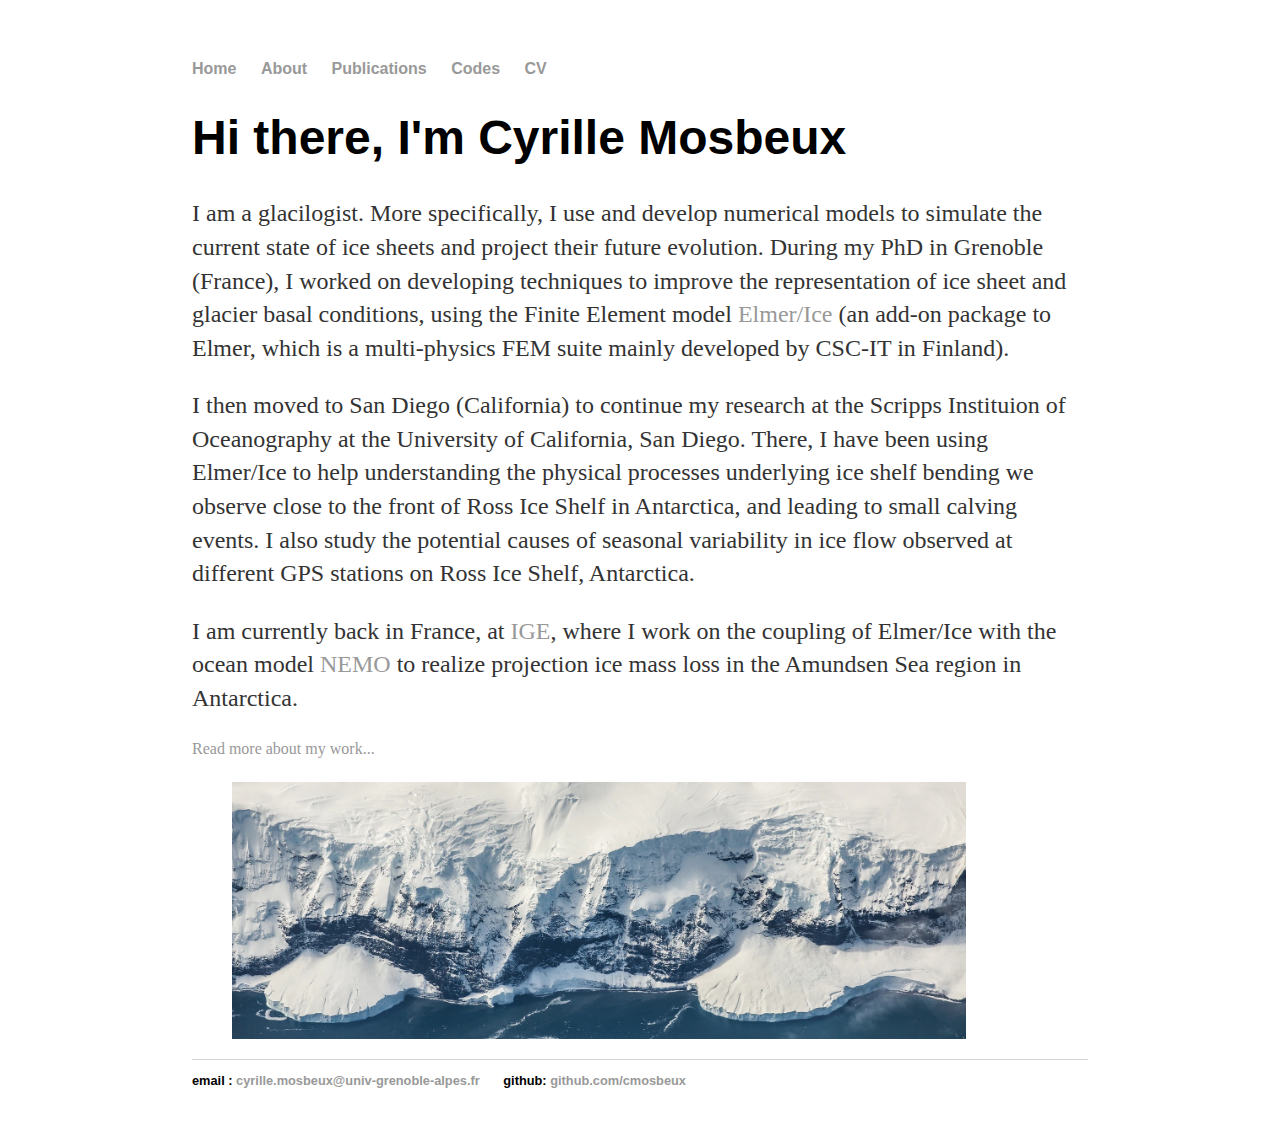
<file: index.html>
<!DOCTYPE html>
<html>
	<head>
		<title>Cyrille Mosbeux, PhD</title>
		<link rel="stylesheet" type="text/css" href="main.css">
	</head>
	<body>
		<nav>
    		<ul>
        		<li><a href="/">Home</a></li>
	        	<li><a href="/Research.html">About</a></li>
			<li><a href="Publications.html">Publications</a></li>
        		<li><a href="/Codes">Codes</a></li>
			<li><a href="/cv">CV</a></li>
    		</ul>
		</nav>
		<div class="container">
    		<div class="blurb">
        		<h1>Hi there, I'm Cyrille Mosbeux</h1>
				<p>
                I am a glacilogist. More specifically, I use and develop numerical models to simulate the current state of ice sheets and project their future evolution.
                During my PhD in Grenoble (France), I worked on developing techniques to improve the representation of ice sheet and
                glacier basal conditions, using the Finite Element model <a href="http://elmerice.elmerfem.org/">Elmer/Ice</a>
                (an add-on package to Elmer, which is a multi-physics FEM suite mainly developed by CSC-IT in Finland).
                </p>
                <p>
                I then moved to San Diego (California) to continue my research at the Scripps Instituion of Oceanography at the University of California, San Diego.
                There, I have been using Elmer/Ice to help understanding the physical processes underlying ice shelf bending we observe close to the front of Ross Ice Shelf in Antarctica, and leading to small calving events.
                I also study the potential causes of seasonal variability in ice flow observed at different GPS stations on Ross Ice Shelf, Antarctica.
                </p>
                <p>
                I am currently back in France, at <a href="https://www.ige-grenoble.fr/">IGE</a>, where I work on the coupling of Elmer/Ice with the ocean model
	  <a href="https://www.nemo-ocean.eu/">NEMO</a> to realize projection ice mass loss in the Amundsen Sea region in Antarctica.
                </p>
      
          
          <a href="/about">Read more about my work...</a></p>
          
          <figure>
              <img src="Images/Antarctica_islandview2.jpg" style="width:90%">
          </figure>
              
    		</div><!-- /.blurb -->
		</div><!-- /.container -->
		<footer>
    		<ul>
        		<li>email : <a href="mailto:cyrille.mosbeux@univ-grenoble-alpes.fr">cyrille.mosbeux@univ-grenoble-alpes.fr</a></li>
        		<li>github: <a href="https://github.com/cmosbeux">github.com/cmosbeux</a></li>
			</ul>
		</footer>
	</body>
</html>
</file>
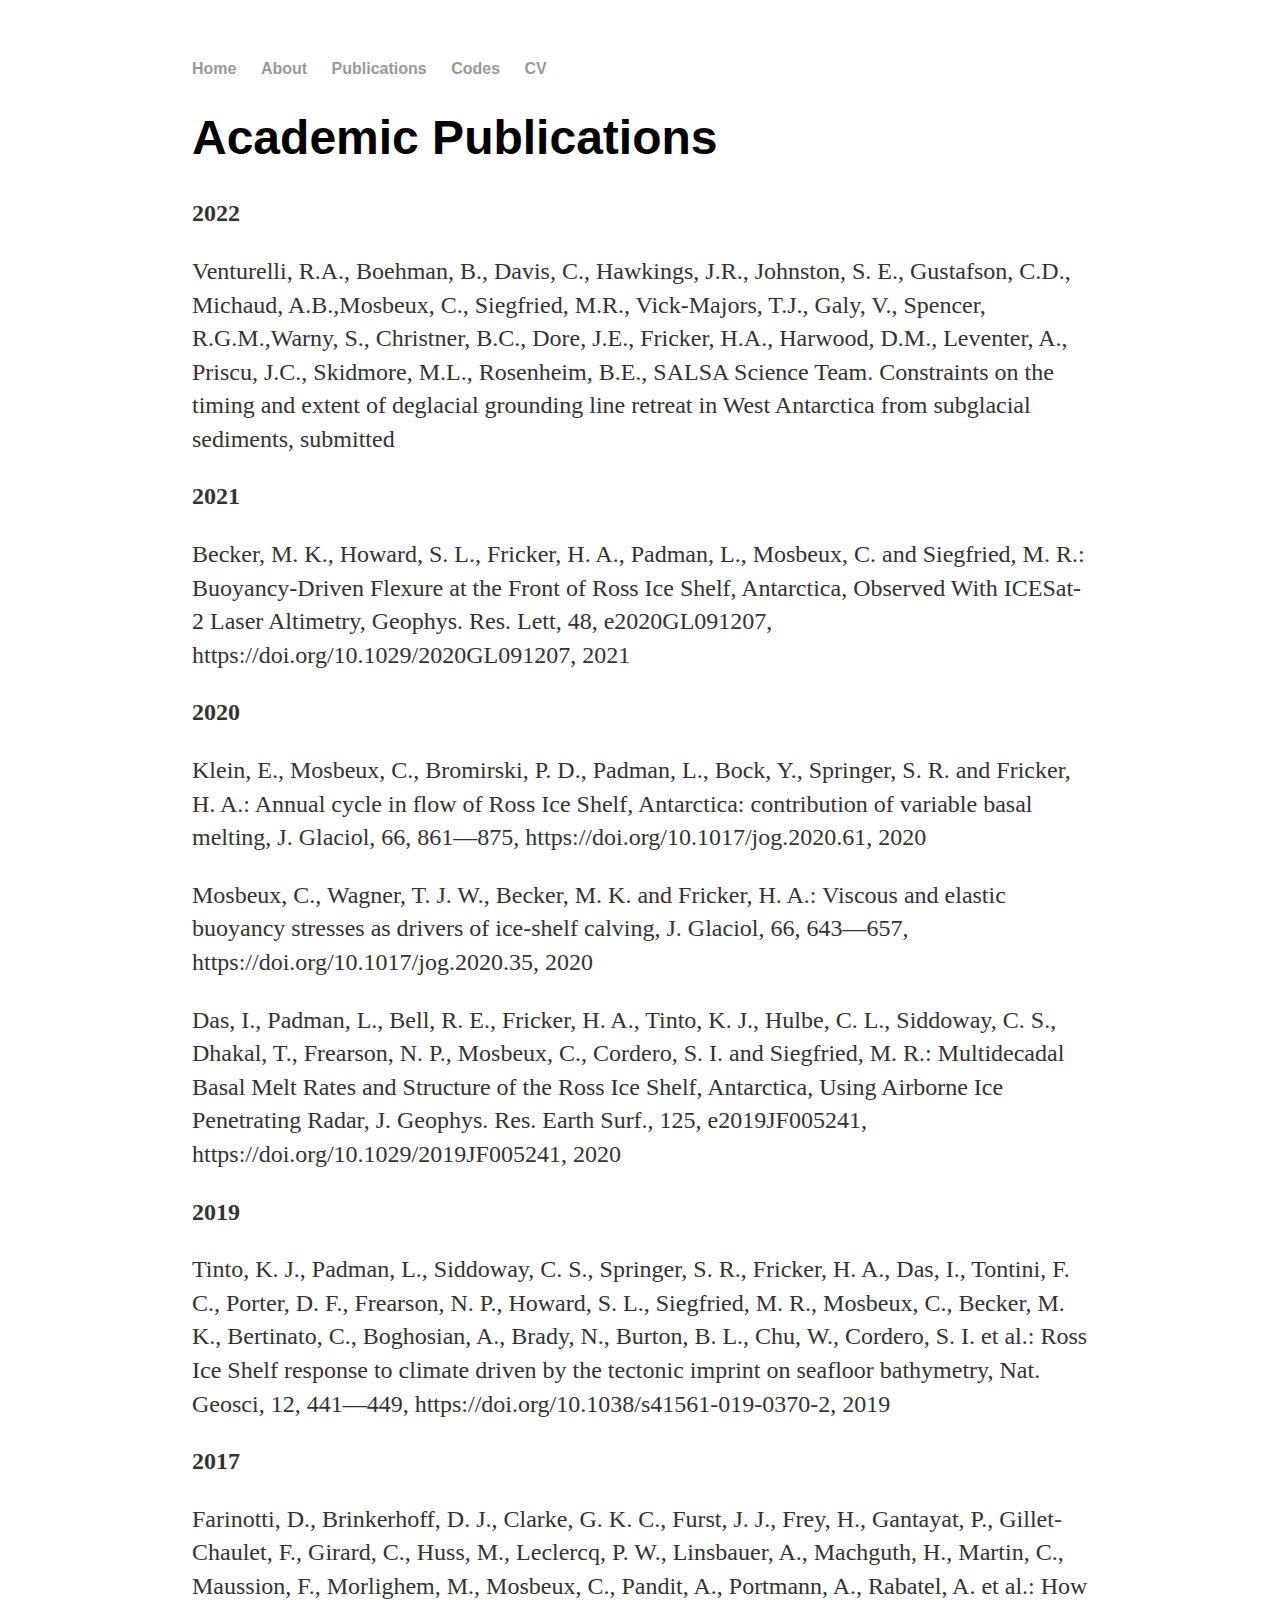
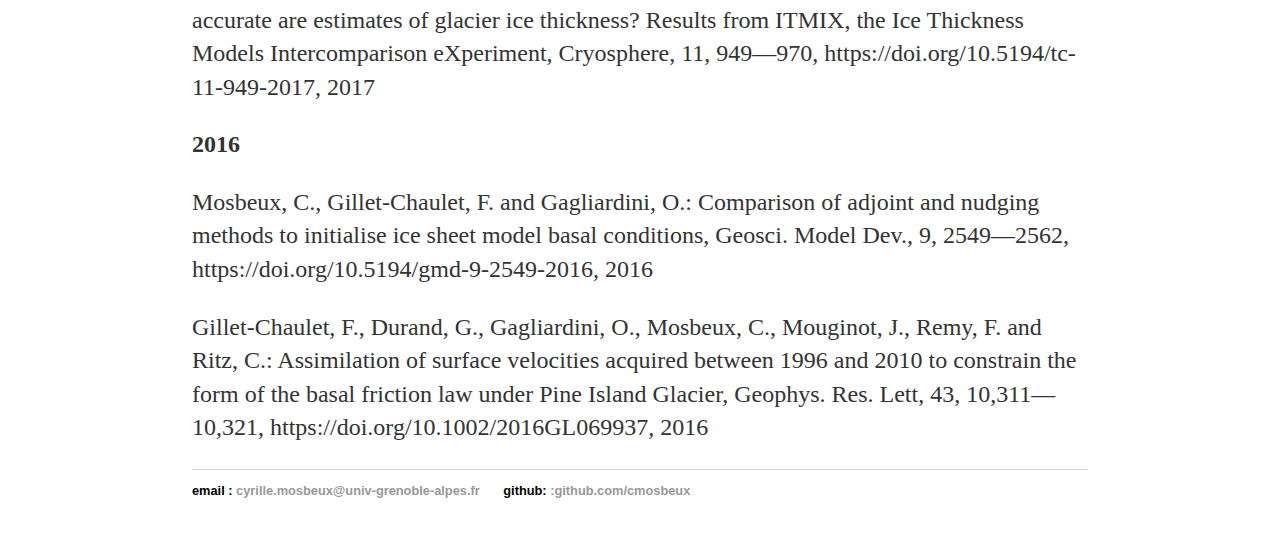
<file: Publications.html>
<!DOCTYPE html>
<html>
	<head>
		<title>Cyrille Mosbeux, PhD</title>
		<link rel="stylesheet" type="text/css" href="main.css">
	</head>
	<body>
		<nav>
    		<ul>
        		<li><a href="/">Home</a></li>
	        	<li><a href="/Research">About</a></li>
			<li><a href="/Publications.html">Publications</a></li>
        		<li><a href="/Codes">Codes</a></li>
			<li><a href="/cv">CV</a></li>
    		</ul>
		</nav>
		<div class="container">
    		<div class="blurb">
        		<h1>Academic Publications</h1>
			

<p><b>2022</b>
<p>
Venturelli, R.A., Boehman, B., Davis, C., Hawkings, J.R., Johnston, S. E., Gustafson, C.D., Michaud, A.B.,Mosbeux, C., Siegfried, M.R., Vick-Majors, T.J., Galy, V., Spencer, R.G.M.,Warny, S., Christner,
B.C., Dore, J.E., Fricker, H.A., Harwood, D.M., Leventer, A., Priscu, J.C., Skidmore, M.L., Rosenheim, B.E., SALSA Science Team. Constraints on the timing and extent of deglacial grounding line retreat in West Antarctica from subglacial sediments, submitted
</p>
            
<p><b>2021</b>
<p>
Becker, M. K., Howard, S. L., Fricker, H. A., Padman, L., Mosbeux, C. and Siegfried, M. R.: Buoyancy-Driven Flexure at the Front of Ross Ice Shelf, Antarctica, Observed With ICESat-2 Laser Altimetry, Geophys. Res. Lett, 48, e2020GL091207, https://doi.org/10.1029/2020GL091207, 2021
</p>

<p><b>2020</b>
<p>
Klein, E., Mosbeux, C., Bromirski, P. D., Padman, L., Bock, Y., Springer, S. R. and Fricker, H. A.: Annual cycle in flow of Ross Ice Shelf, Antarctica: contribution of variable basal melting, J. Glaciol, 66, 861&#8212;875, https://doi.org/10.1017/jog.2020.61, 2020
</p>
<p>
Mosbeux, C., Wagner, T. J. W., Becker, M. K. and Fricker, H. A.: Viscous and elastic buoyancy stresses as drivers of ice-shelf calving, J. Glaciol, 66, 643&#8212;657, https://doi.org/10.1017/jog.2020.35, 2020
</p>
<p>
Das, I., Padman, L., Bell, R. E., Fricker, H. A., Tinto, K. J., Hulbe, C. L., Siddoway, C. S., Dhakal, T., Frearson, N. P., Mosbeux, C., Cordero, S. I. and Siegfried, M. R.: Multidecadal Basal Melt Rates and Structure of the Ross Ice Shelf, Antarctica, Using Airborne Ice Penetrating Radar, J. Geophys. Res. Earth Surf., 125, e2019JF005241, https://doi.org/10.1029/2019JF005241, 2020
</p>
	
<p><b>2019</b>	
<p>
Tinto, K. J., Padman, L., Siddoway, C. S., Springer, S. R., Fricker, H. A., Das, I., Tontini, F. C., Porter, D. F., Frearson, N. P., Howard, S. L., Siegfried, M. R., Mosbeux, C., Becker, M. K., Bertinato, C., Boghosian, A., Brady, N., Burton, B. L., Chu, W., Cordero, S. I. et al.: Ross Ice Shelf response to climate driven by the tectonic imprint on seafloor bathymetry, Nat. Geosci, 12, 441&#8212;449, https://doi.org/10.1038/s41561-019-0370-2, 2019
</p>

<p><b>2017</b>
<p>
Farinotti, D., Brinkerhoff, D. J., Clarke, G. K. C., Furst, J. J., Frey, H., Gantayat, P., Gillet-Chaulet, F., Girard, C., Huss, M., Leclercq, P. W., Linsbauer, A., Machguth, H., Martin, C., Maussion, F., Morlighem, M., Mosbeux, C., Pandit, A., Portmann, A., Rabatel, A. et al.: How accurate are estimates of glacier ice thickness? Results from ITMIX, the Ice Thickness Models Intercomparison eXperiment, Cryosphere, 11, 949&#8212;970, https://doi.org/10.5194/tc-11-949-2017, 2017
</p>
	
<p><b>2016</b>
<p>
Mosbeux, C., Gillet-Chaulet, F. and Gagliardini, O.: Comparison of adjoint and nudging methods to initialise ice sheet model basal conditions, Geosci. Model Dev., 9, 2549&#8212;2562, https://doi.org/10.5194/gmd-9-2549-2016, 2016
</p>
<p>
Gillet‐Chaulet, F., Durand, G., Gagliardini, O., Mosbeux, C., Mouginot, J., Remy, F. and Ritz, C.: Assimilation of surface velocities acquired between 1996 and 2010 to constrain the form of the basal friction law under Pine Island Glacier, Geophys. Res. Lett, 43, 10,311&#8212;10,321, https://doi.org/10.1002/2016GL069937, 2016
</p>
			
    		</div><!-- /.blurb -->
		</div><!-- /.container -->
		<footer>
    		<ul>
        		<li>email : <a href="mailto:cyrille.mosbeux@univ-grenoble-alpes.fr">cyrille.mosbeux@univ-grenoble-alpes.fr</a></li>
        		<li>github: <a href="https://github.com/cmosbeux">:github.com/cmosbeux</a></li>
			</ul>
		</footer>
	</body>
</html>
</file>
<file: main.css>
body {
    margin: 60px auto;
    width: 70%;
}
nav ul, footer ul {
    font-family:'Helvetica', 'Arial', 'Sans-Serif';
    padding: 0px;
    list-style: none;
    font-weight: bold;
}
nav ul li, footer ul li {
    display: inline;
    margin-right: 20px;
}
a {
    text-decoration: none;
    color: #999;
}
a:hover {
    text-decoration: underline;
}
h1 {
    font-size: 3em;
    font-family:'Helvetica', 'Arial', 'Sans-Serif';
}
p {
    font-size: 1.5em;
    line-height: 1.4em;
    color: #333;
}
footer {
    border-top: 1px solid #d5d5d5;
    font-size: .8em;
}

ul.posts { 
    margin: 20px auto 40px; 
    font-size: 1.5em;
}

ul.posts li {
    list-style: none;
}
</file>
